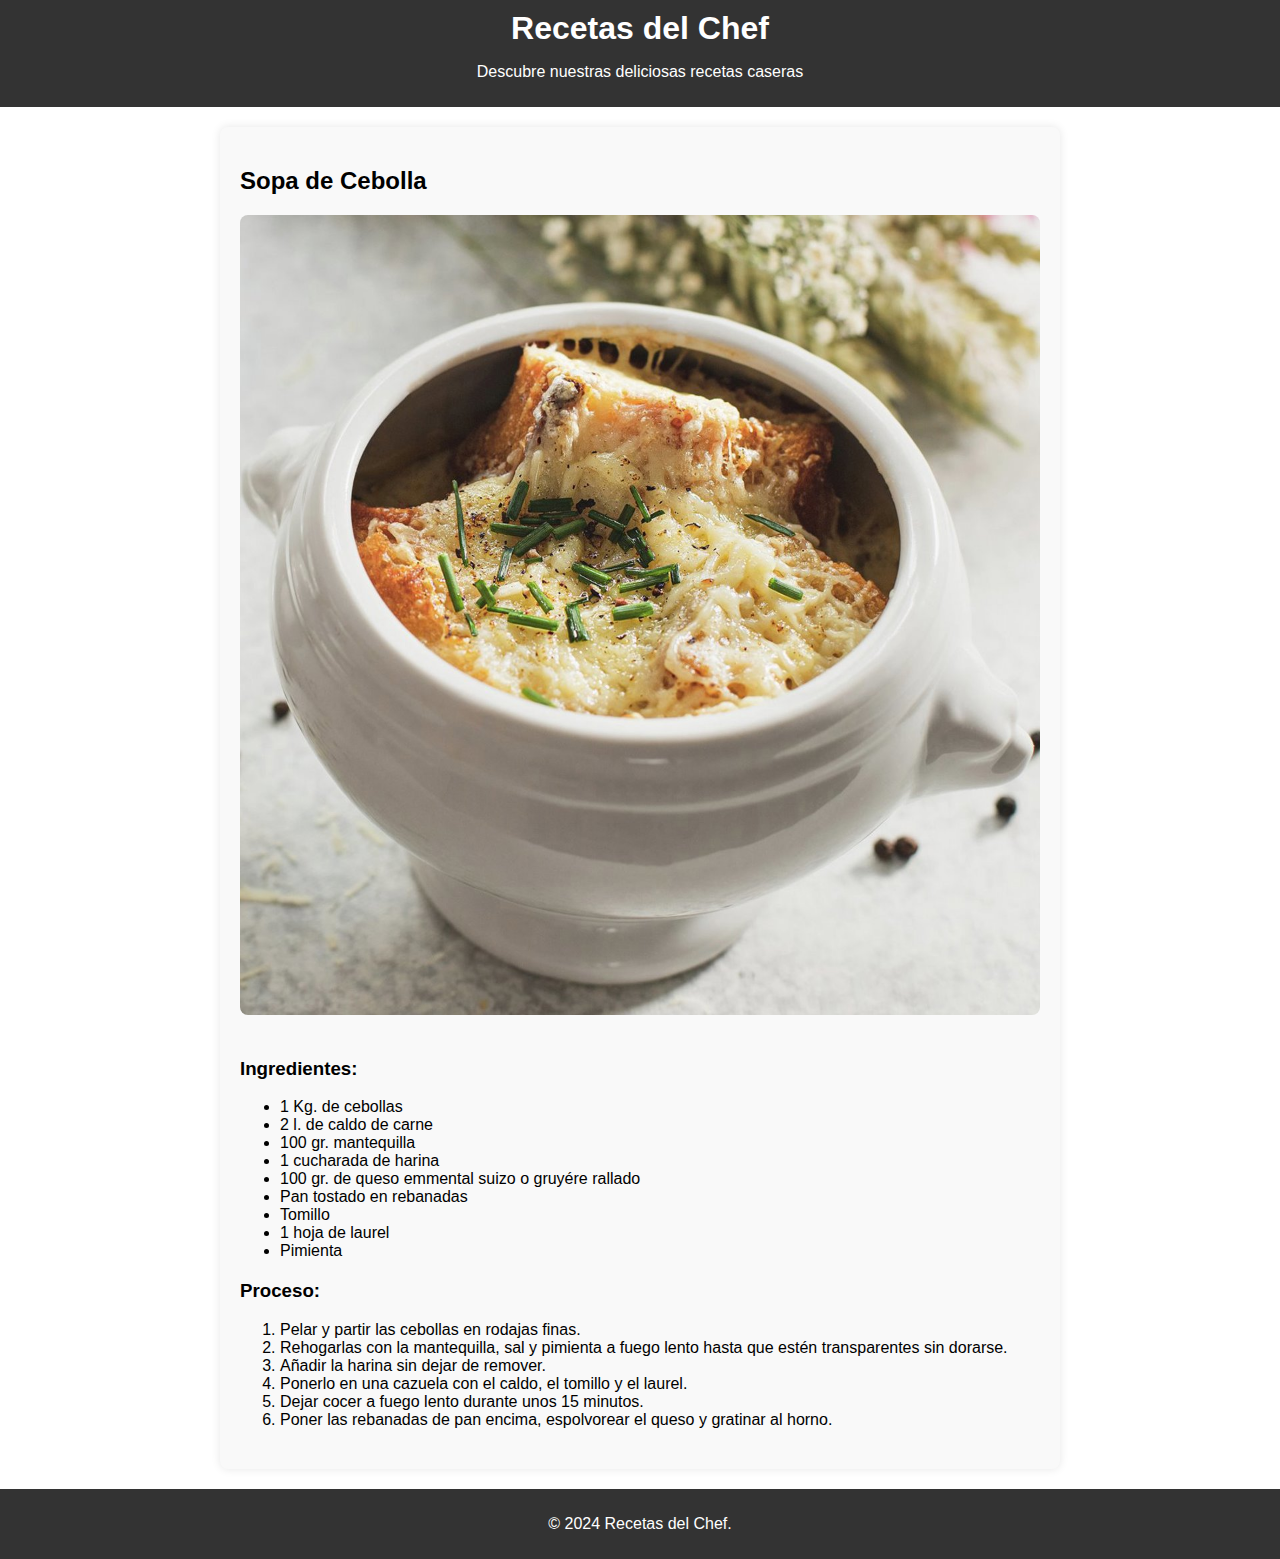
<file: Tarea 1/index.html>
<!DOCTYPE html>
<html lang="es">
  <head>
    <meta charset="UTF-8" />
    <meta name="viewport" content="width=device-width, initial-scale=1.0" />
    <link rel="stylesheet" href="styles.css" />
    <title>Sopa de Cebolla - Recetas del Chef</title>
  </head>
  <body>
    <header>
      <h1>Recetas del Chef</h1>
      <p>Descubre nuestras deliciosas recetas caseras</p>
    </header>

    <section class="recipe">
      <h2>Sopa de Cebolla</h2>
      <img src="assets/sopa_cebolla.jpg" alt="Sopa de Cebolla" />

      <div class="ingredients">
        <h3>Ingredientes:</h3>
        <ul>
          <li>1 Kg. de cebollas</li>
          <li>2 l. de caldo de carne</li>
          <li>100 gr. mantequilla</li>
          <li>1 cucharada de harina</li>
          <li>100 gr. de queso emmental suizo o gruyére rallado</li>
          <li>Pan tostado en rebanadas</li>
          <li>Tomillo</li>
          <li>1 hoja de laurel</li>
          <li>Pimienta</li>
        </ul>
      </div>

      <div class="instructions">
        <h3>Proceso:</h3>
        <ol>
          <li>Pelar y partir las cebollas en rodajas finas.</li>
          <li>
            Rehogarlas con la mantequilla, sal y pimienta a fuego lento hasta
            que estén transparentes sin dorarse.
          </li>
          <li>Añadir la harina sin dejar de remover.</li>
          <li>Ponerlo en una cazuela con el caldo, el tomillo y el laurel.</li>
          <li>Dejar cocer a fuego lento durante unos 15 minutos.</li>
          <li>
            Poner las rebanadas de pan encima, espolvorear el queso y gratinar
            al horno.
          </li>
        </ol>
      </div>
    </section>

    <footer>
      <p>&copy; 2024 Recetas del Chef.</p>
    </footer>
  </body>
</html>
</file>
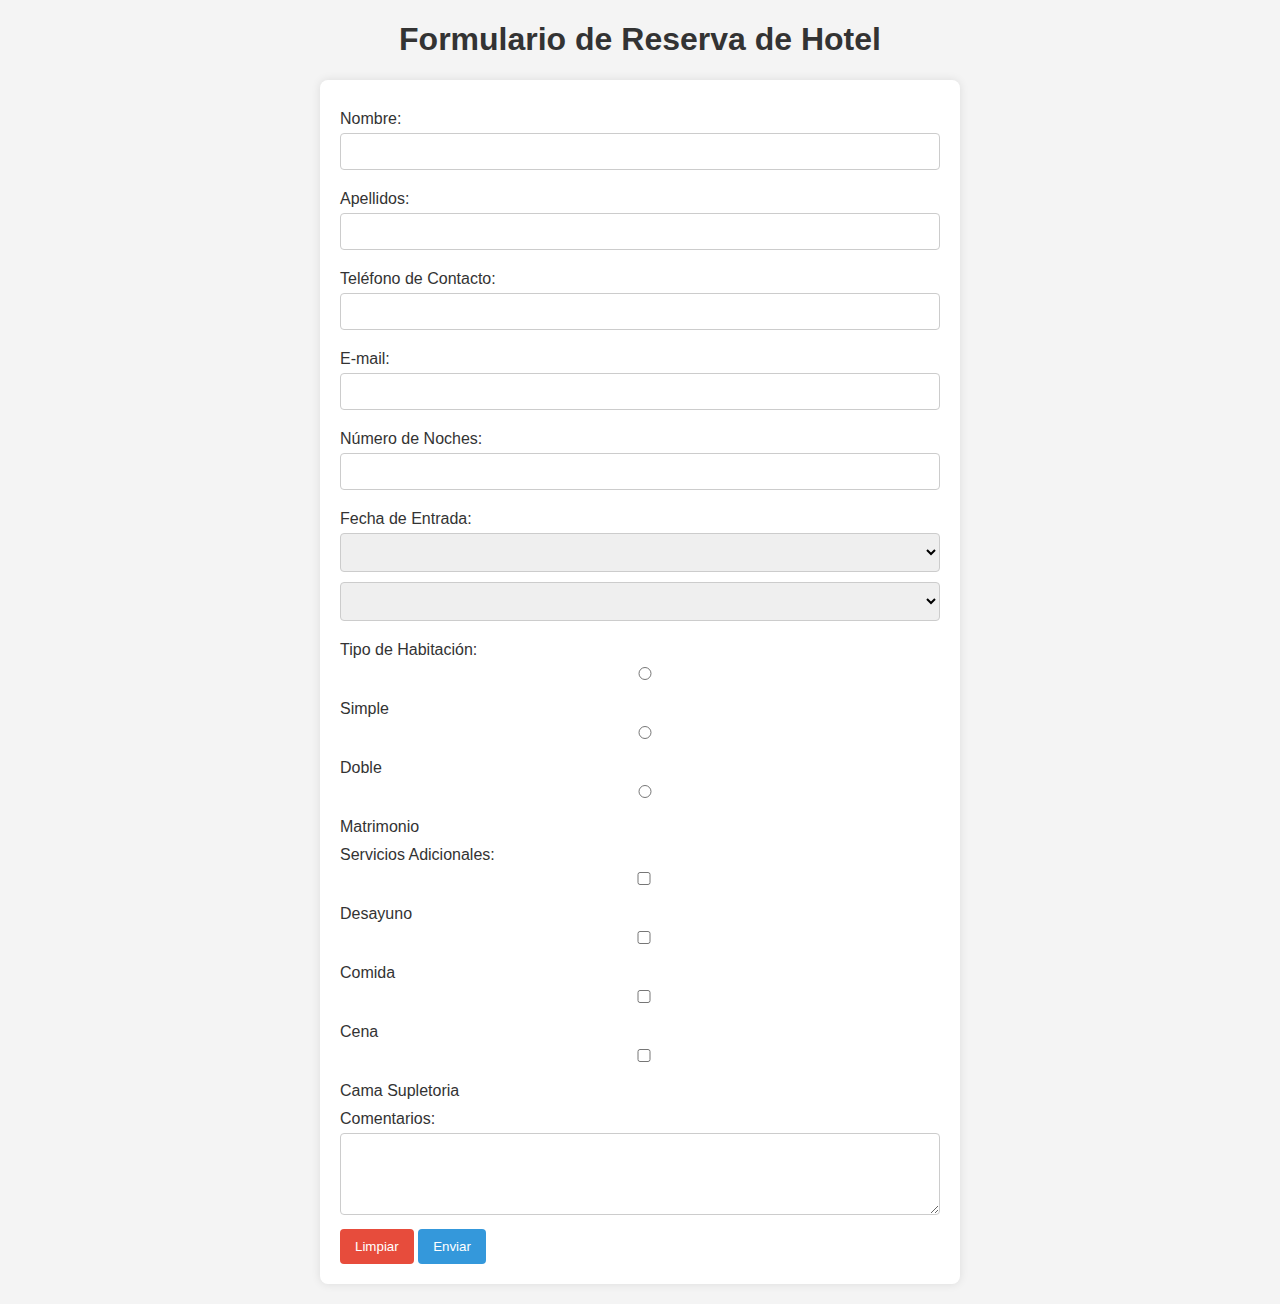
<file: Tarea 3/index.html>
<!DOCTYPE html>
<html lang="es">
  <head>
    <meta charset="UTF-8" />
    <meta name="viewport" content="width=device-width, initial-scale=1.0" />
    <link rel="stylesheet" href="styles.css" />
    <title>Formulario de Reserva de Hotel</title>
  </head>
  <body>
    <h1>Formulario de Reserva de Hotel</h1>

    <form action="#" method="post">
      <label for="nombre">Nombre:</label>
      <input type="text" id="nombre" name="nombre" required />

      <label for="apellidos">Apellidos:</label>
      <input type="text" id="apellidos" name="apellidos" required />

      <label for="telefono">Teléfono de Contacto:</label>
      <input type="tel" id="telefono" name="telefono" required />

      <label for="email">E-mail:</label>
      <input type="email" id="email" name="email" required />

      <label for="noches">Número de Noches:</label>
      <input type="number" id="noches" name="noches" required />

      <label for="fecha_entrada">Fecha de Entrada:</label>
      <select id="fecha_entrada" name="fecha_entrada_dia">
        <!-- Opciones para el día -->
      </select>
      <select name="fecha_entrada_mes">
        <!-- Opciones para el mes -->
      </select>

      <label>Tipo de Habitación:</label>
      <input
        type="radio"
        id="simple"
        name="habitacion"
        value="simple"
        required
      />
      <label for="simple">Simple</label>
      <input type="radio" id="doble" name="habitacion" value="doble" />
      <label for="doble">Doble</label>
      <input
        type="radio"
        id="matrimonio"
        name="habitacion"
        value="matrimonio"
      />
      <label for="matrimonio">Matrimonio</label>

      <label>Servicios Adicionales:</label>
      <input
        type="checkbox"
        id="desayuno"
        name="servicios[]"
        value="desayuno"
      />
      <label for="desayuno">Desayuno</label>
      <input type="checkbox" id="comida" name="servicios[]" value="comida" />
      <label for="comida">Comida</label>
      <input type="checkbox" id="cena" name="servicios[]" value="cena" />
      <label for="cena">Cena</label>
      <input
        type="checkbox"
        id="cama_supletoria"
        name="servicios[]"
        value="cama_supletoria"
      />
      <label for="cama_supletoria">Cama Supletoria</label>

      <label for="comentarios">Comentarios:</label>
      <textarea id="comentarios" name="comentarios" rows="4"></textarea>

      <button type="reset">Limpiar</button>
      <button type="submit">Enviar</button>
    </form>
  </body>
</html>
</file>
<file: Tarea 1/styles.css>
/* Estilos generales */
body {
    font-family: 'Arial', sans-serif;
    margin: 0;
    padding: 0;
  }
  
  /* Estilos del encabezado */
  header {
    background-color: #333;
    color: #fff;
    text-align: center;
    padding: 10px 0;
  }
  
  header h1 {
    margin: 0;
  }
  
  /* Estilos de la sección de la receta */
  .recipe {
    max-width: 800px;
    margin: 20px auto;
    padding: 20px;
    background-color: #f9f9f9;
    border-radius: 8px;
    box-shadow: 0 0 10px rgba(0, 0, 0, 0.1);
  }
  
  .recipe img {
    max-width: 100%;
    height: auto;
    border-radius: 8px;
    margin-bottom: 20px;
  }
  
  .ingredients,
  .instructions {
    margin-bottom: 20px;
  }
  
  /* Estilos del pie de página */
  footer {
    background-color: #333;
    color: #fff;
    text-align: center;
    padding: 10px 0;
  }
  
  /* Media queries para estilos responsivos */
  @media only screen and (max-width: 600px) {
    .recipe {
      padding: 10px;
    }
  }
</file>
<file: Tarea 3/styles.css>
body {
  font-family: "Arial", sans-serif;
  margin: 0;
  padding: 0;
  background-color: #f4f4f4;
}

h1 {
  text-align: center;
  color: #333;
}

form {
  max-width: 600px;
  margin: 20px auto;
  padding: 20px;
  background-color: #fff;
  border-radius: 8px;
  box-shadow: 0 0 10px rgba(0, 0, 0, 0.1);
}

label {
  display: block;
  margin: 10px 0 5px;
  color: #333;
}

input,
select,
textarea {
  width: 100%;
  padding: 10px;
  margin-bottom: 10px;
  border: 1px solid #ccc;
  border-radius: 4px;
  box-sizing: border-box;
}

button {
  background-color: #3498db;
  color: #fff;
  padding: 10px 15px;
  border: none;
  border-radius: 4px;
  cursor: pointer;
}

button[type="reset"] {
  background-color: #e74c3c;
}

button:hover {
  background-color: #2980b9;
}

/* Media query para hacer el formulario más estrecho en pantallas más pequeñas */
@media only screen and (max-width: 600px) {
  form {
    max-width: 100%;
  }
}
</file>
